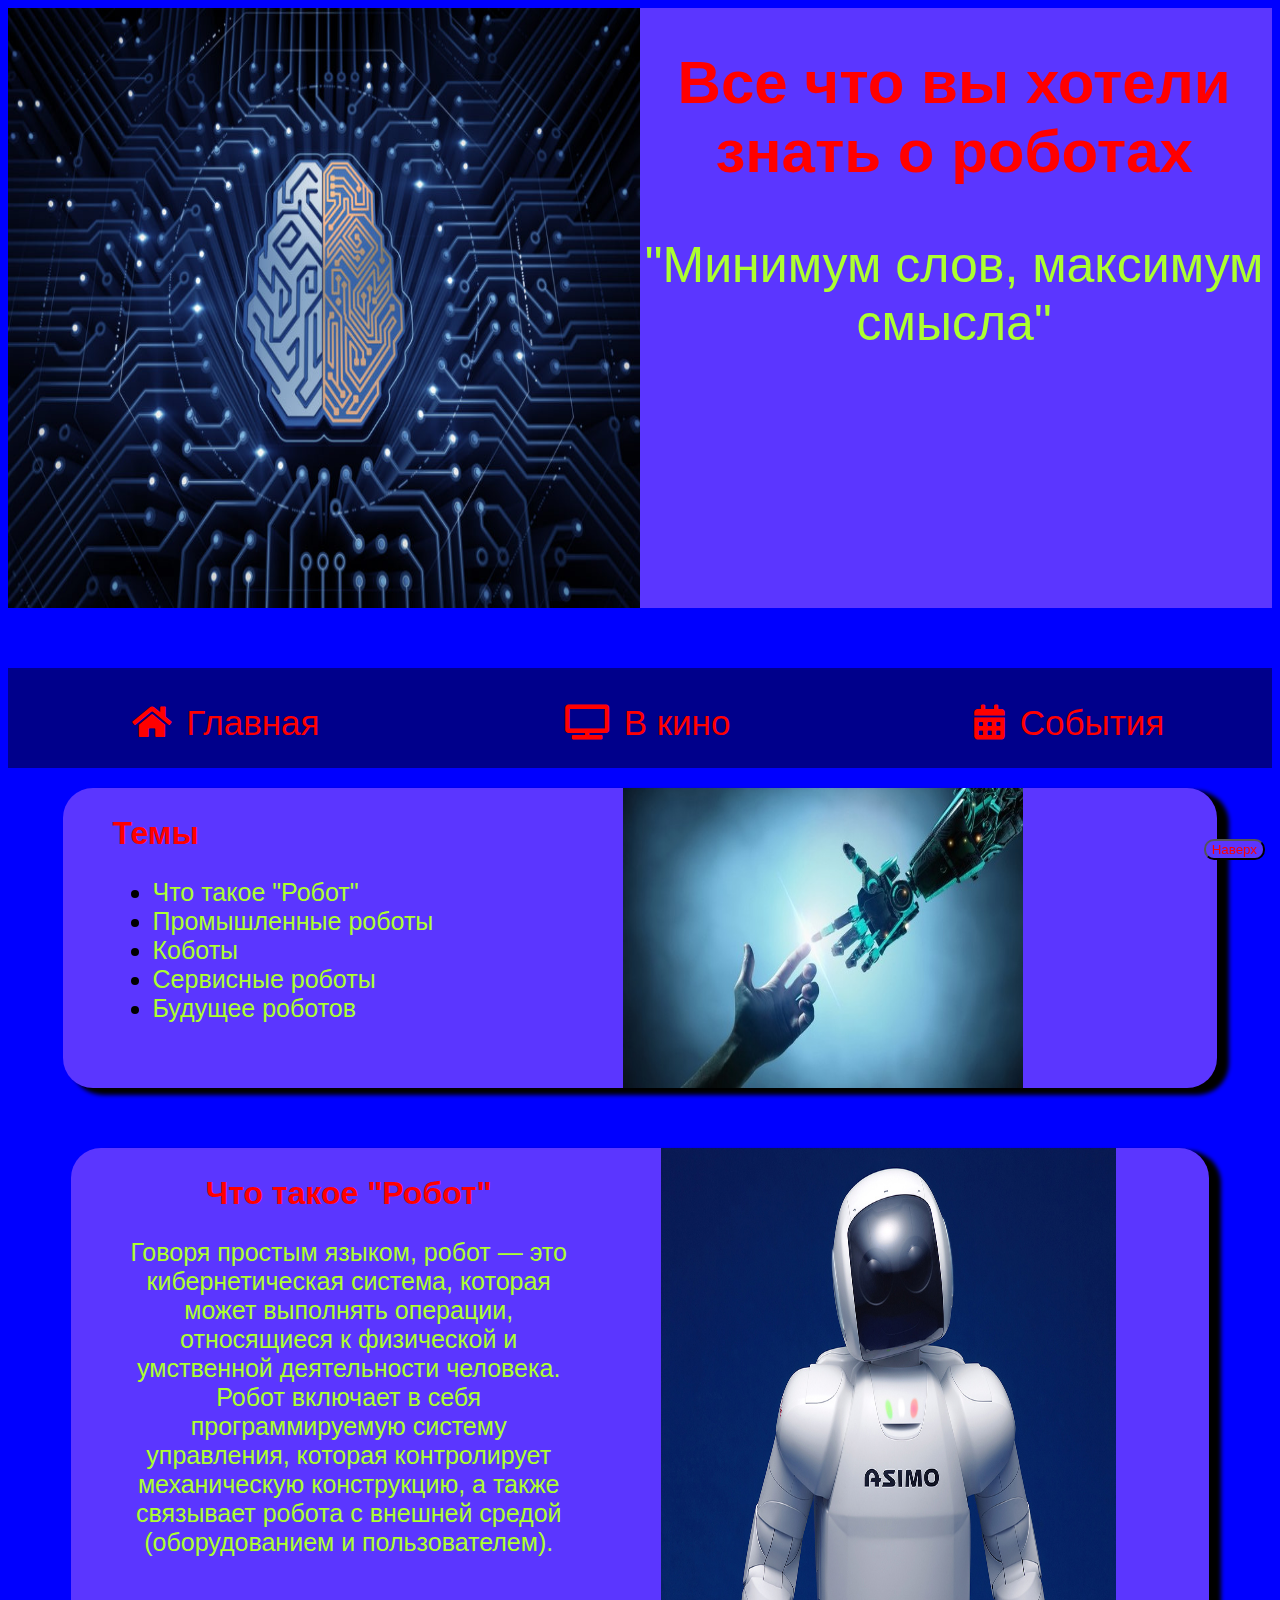
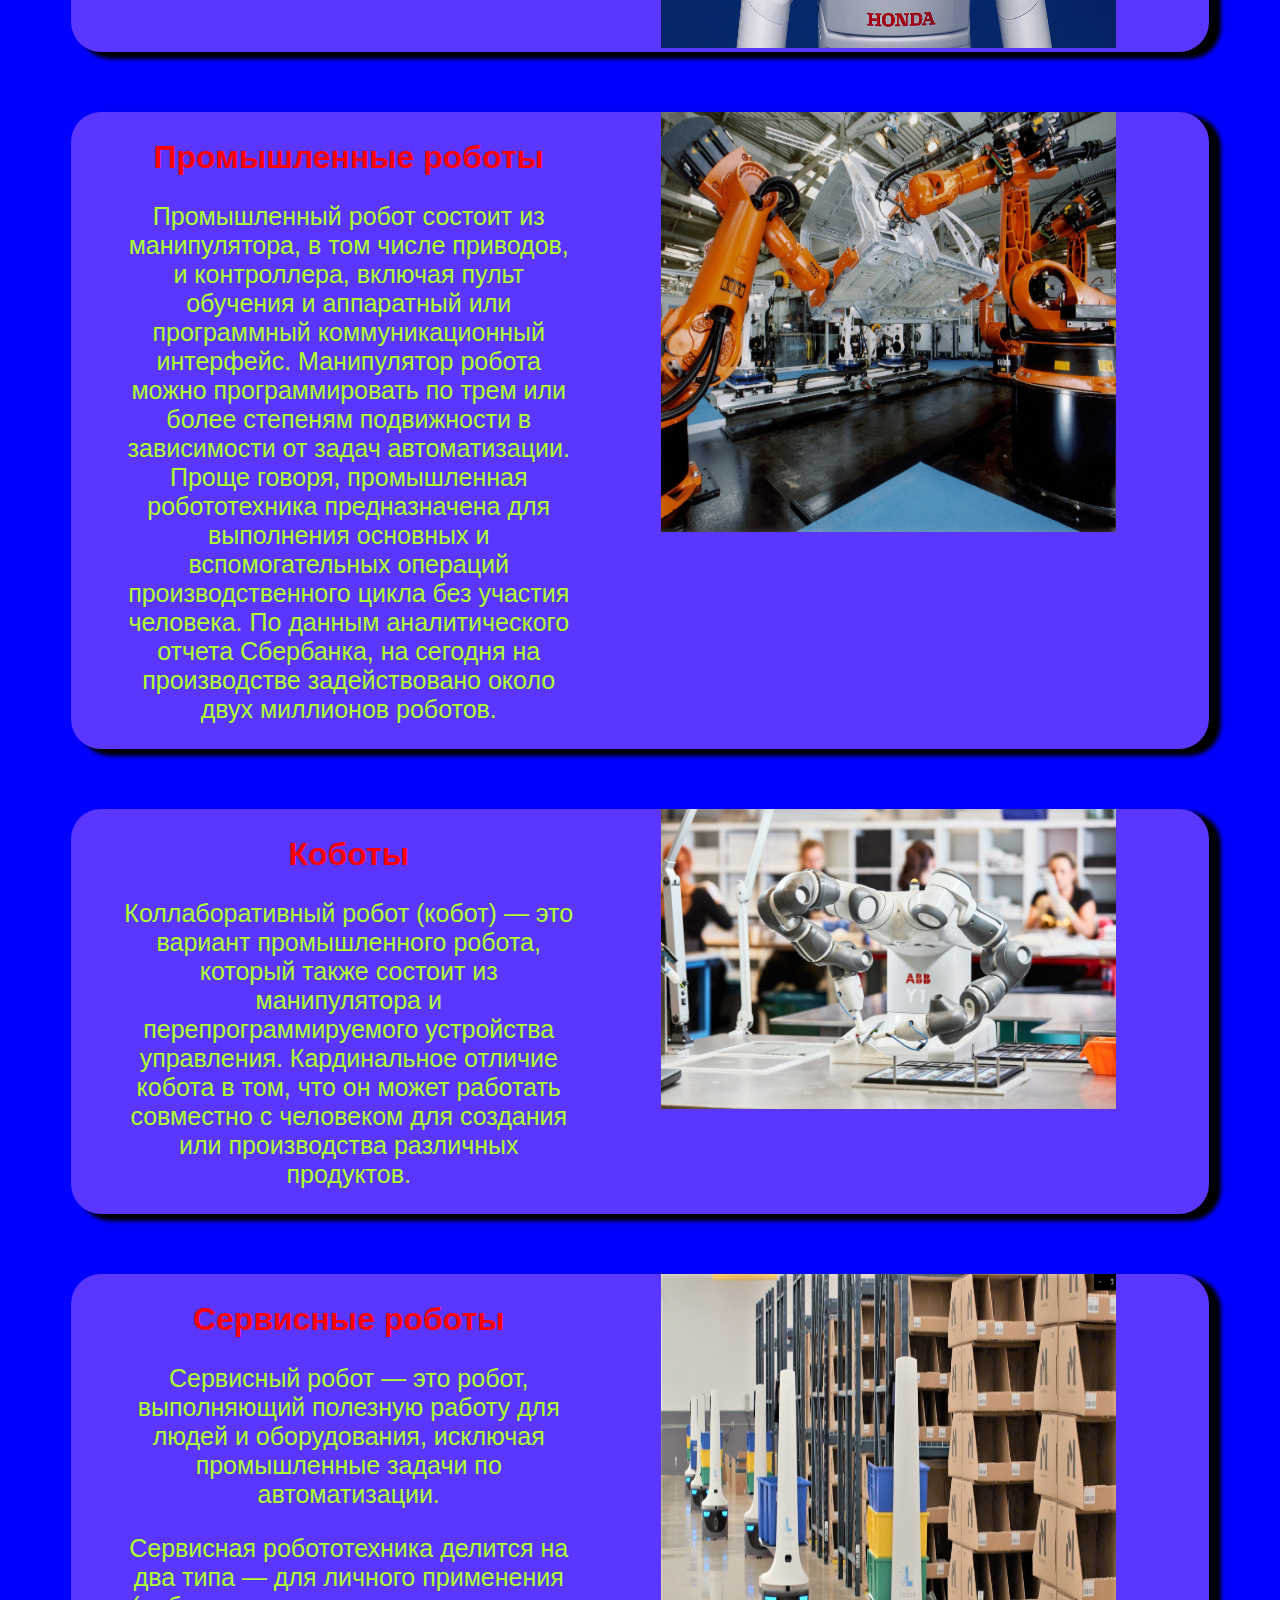
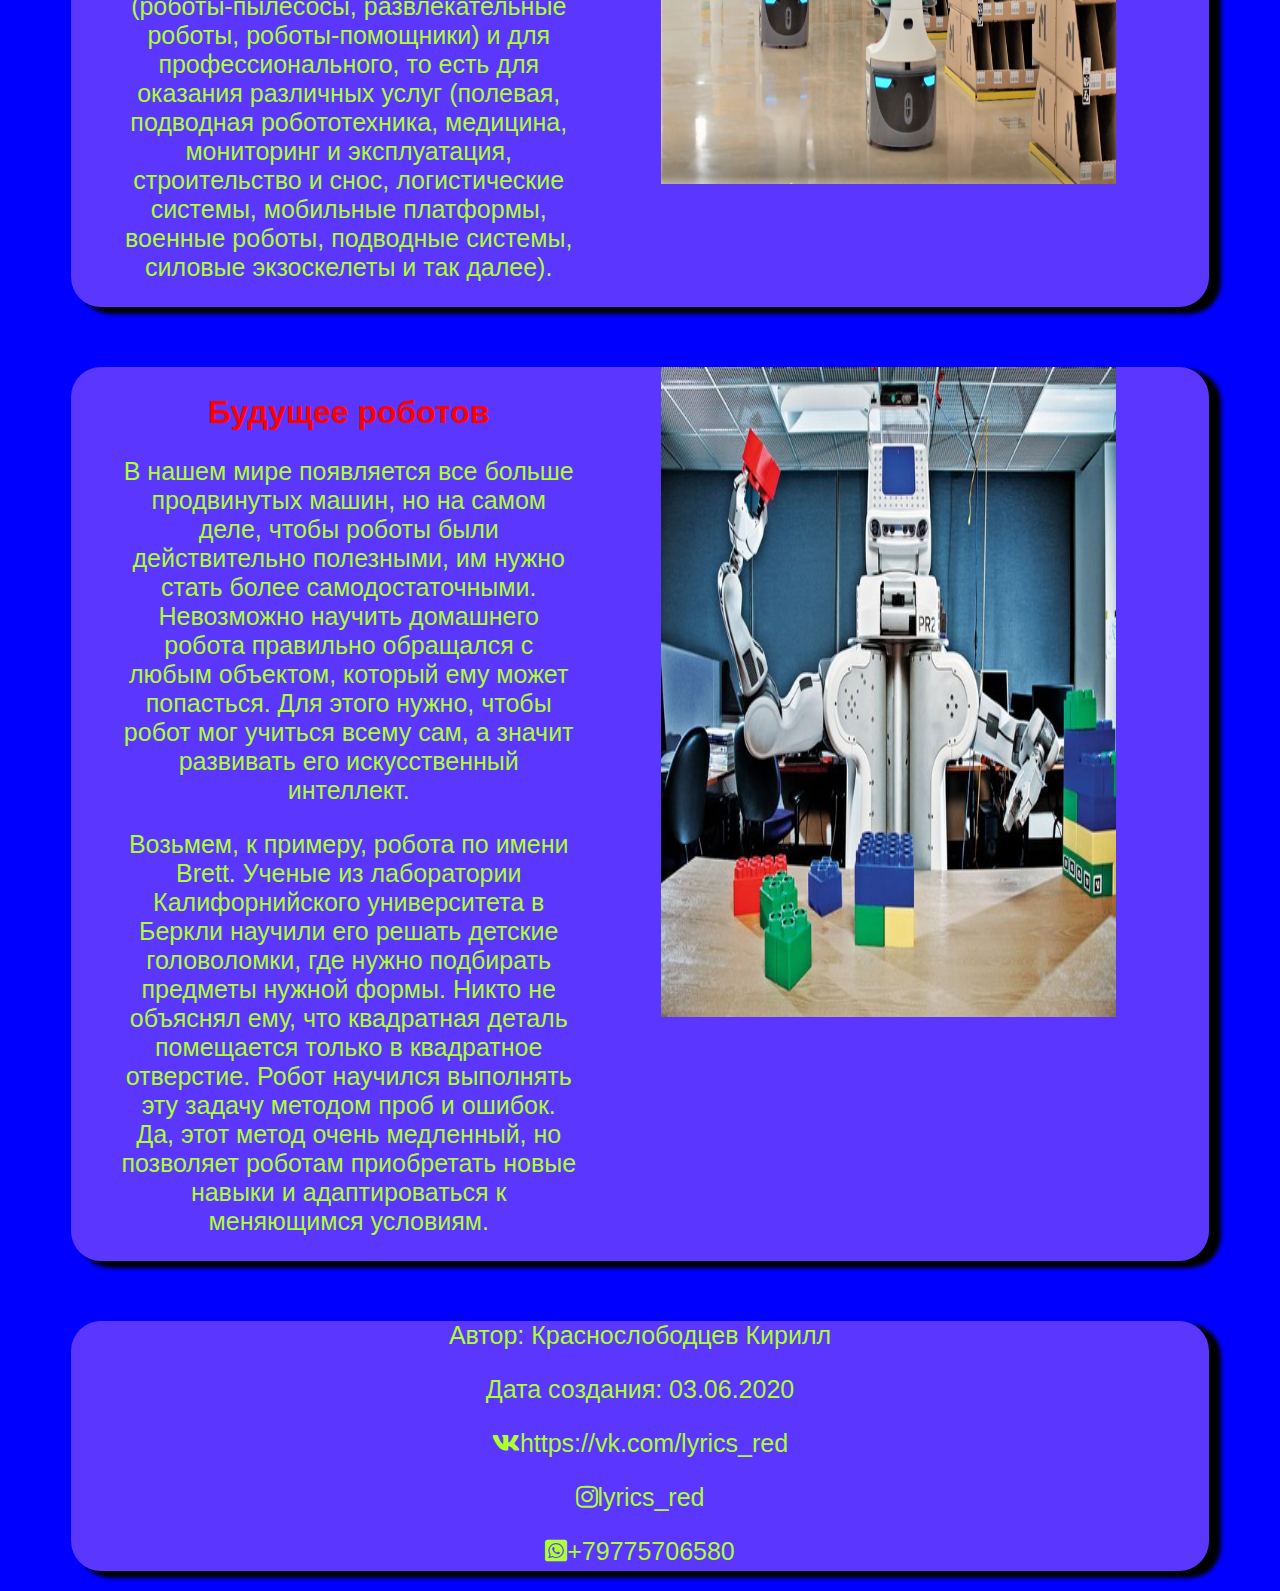
<file: Мой проект/index.html>
<!DOCTYPE html>
    <html lang="ru">
        <head>
            <meta charset="UTF-8">
            <title>Робототехника</title>
            <link rel="stylesheet" href="css/style.css">
            <link rel="stylesheet" href="https://use.fontawesome.com/releases/v5.2.0/css/all.css">
            <meta name="viewport" content="width=device-width, initial-scale=1"> 
        </head>
        <body>
            <div class="beginning" id="up">
                <img src="img/shutterstock_540433660-945x591.jpg">
                <div class="info">
                    <Header>
                        <h1>Все что вы хотели знать о роботах</h1>
                    </Header>
                    <p>"Минимум слов, максимум смысла"</p>
                </div>
            </div>
            <div class="menu">
                <div class="blocks">
                    <div class="block">
                        <p><i class="fas fa-home"></i><a href="index.html">Главная</a></p>
                        <div class="ukaz"></div>
                    </div>
                    <div class="block">
                        <p><i class="fas fa-tv"></i><a href="pages/page2.html">В кино</a></p>
                    </div>
                    <div class="block">
                        <p><i class="fas fa-calendar-alt"></i><a href="pages/page3.html">События</a></p>
                    </div>
                </div>
            </div>
            <Nav>
                <div class="content">
                    <h2>Темы</h2>
                    <ul>
                        <li><a href="#whatisit">Что такое "Робот"</a></li>
                        <li><a href="#industry">Промышленные роботы</a></li>
                        <li><a href="#kobot">Коботы</a></li>
                        <li><a href="#service">Сервисные роботы</a></li>
                        <li><a href="#future">Будущее роботов</a></li>
                    </ul>
                </div>
                <img src="img/human.jpeg">
            </Nav>
            <Main>
                <Article class="whatisit" id="whatisit">
                    <div class="one">
                        <Header>
                            <h2>Что такое "Робот"</h2>
                        </Header>
                        <p>Говоря простым языком, робот — это кибернетическая система, которая может выполнять операции, относящиеся к физической и умственной деятельности человека. Робот включает в себя программируемую систему управления, которая контролирует механическую конструкцию, а также связывает робота с внешней средой (оборудованием и пользователем).</p>
                    </div>
                    <img src="img/3_2_asimo-2.jpg">
                </Article>
                <Article class="industry" id="industry">
                    <div class="one">
                        <Header>
                            <h2>Промышленные роботы</h2>
                        </Header>
                        <p>Промышленный робот состоит из манипулятора, в том числе приводов, и контроллера, включая пульт обучения и аппаратный или программный коммуникационный интерфейс. Манипулятор робота можно программировать по трем или более степеням подвижности в зависимости от задач автоматизации. Проще говоря, промышленная робототехника предназначена для выполнения основных и вспомогательных операций производственного цикла без участия человека. По данным аналитического отчета Сбербанка, на сегодня на производстве задействовано около двух миллионов роботов.</p>
                    </div>
                    <img src="img/564cb34cd469d.jpg">
                </Article>
                <Article class="kobot" id="kobot">
                    <div class="one">
                        <Header>
                            <h2>Коботы</h2>
                        </Header>
                        <p>Коллаборативный робот (кобот) — это вариант промышленного робота, который также состоит из манипулятора и перепрограммируемого устройства управления. Кардинальное отличие кобота в том, что он может работать совместно с человеком для создания или производства различных продуктов.</p>
                    </div>
                    <img src="img/ABB-Deonet-II-e1548788694679.jpg">
                </Article>
                <Article class="service" id="service">
                    <div class="one">
                        <Header>
                            <h2>Сервисные роботы</h2>
                        </Header>
                        <p>Сервисный робот — это робот, выполняющий полезную работу для людей и оборудования, исключая промышленные задачи по автоматизации.</p>
                        <p>Сервисная робототехника делится на два типа — для личного применения (роботы-пылесосы, развлекательные роботы, роботы-помощники) и для профессионального, то есть для оказания различных услуг (полевая, подводная робототехника, медицина, мониторинг и эксплуатация, строительство и снос, логистические системы, мобильные платформы, военные роботы, подводные системы, силовые экзоскелеты и так далее).  </p>
                    </div>
                    <img src="img/MB-001-1024x551.png">
                </Article>
                <Article class="future" id="future">
                    <div class="one">
                        <Header>
                            <h2>Будущее роботов</h2>
                        </Header>
                        <p>В нашем мире появляется все больше продвинутых машин, но на самом деле, чтобы роботы были действительно полезными, им нужно стать более самодостаточными. Невозможно научить домашнего робота правильно обращался с любым объектом, который ему может попасться. Для этого нужно, чтобы робот мог учиться всему сам, а значит развивать его искусственный интеллект.</p>
                        <p>Возьмем, к примеру, робота по имени Brett. Ученые из лаборатории Калифорнийского университета в Беркли научили его решать детские головоломки, где нужно подбирать предметы нужной формы. Никто не объяснял ему, что квадратная деталь помещается только в квадратное отверстие. Робот научился выполнять эту задачу методом проб и ошибок. Да, этот метод очень медленный, но позволяет роботам приобретать новые навыки и адаптироваться к меняющимся условиям.</p>
                    </div>
                    <img src="img/5D5h0CKelIM.jpg">
                </Article>
            </Main>
            <Footer>
                <div class="info">
                    <p>Автор: Краснослободцев Кирилл</p>
                    <p>Дата создания: 03.06.2020</p>
                    <p><i class="fab fa-vk"></i>https://vk.com/lyrics_red</p>
                    <p><i class="fab fa-instagram"></i>lyrics_red</p>
                    <p><i class="fab fa-whatsapp-square"></i>+79775706580</p>
                </div>
            </Footer>
            <button><a href="#up">Наверх</a></button>
        </body>
    </html>
</file>
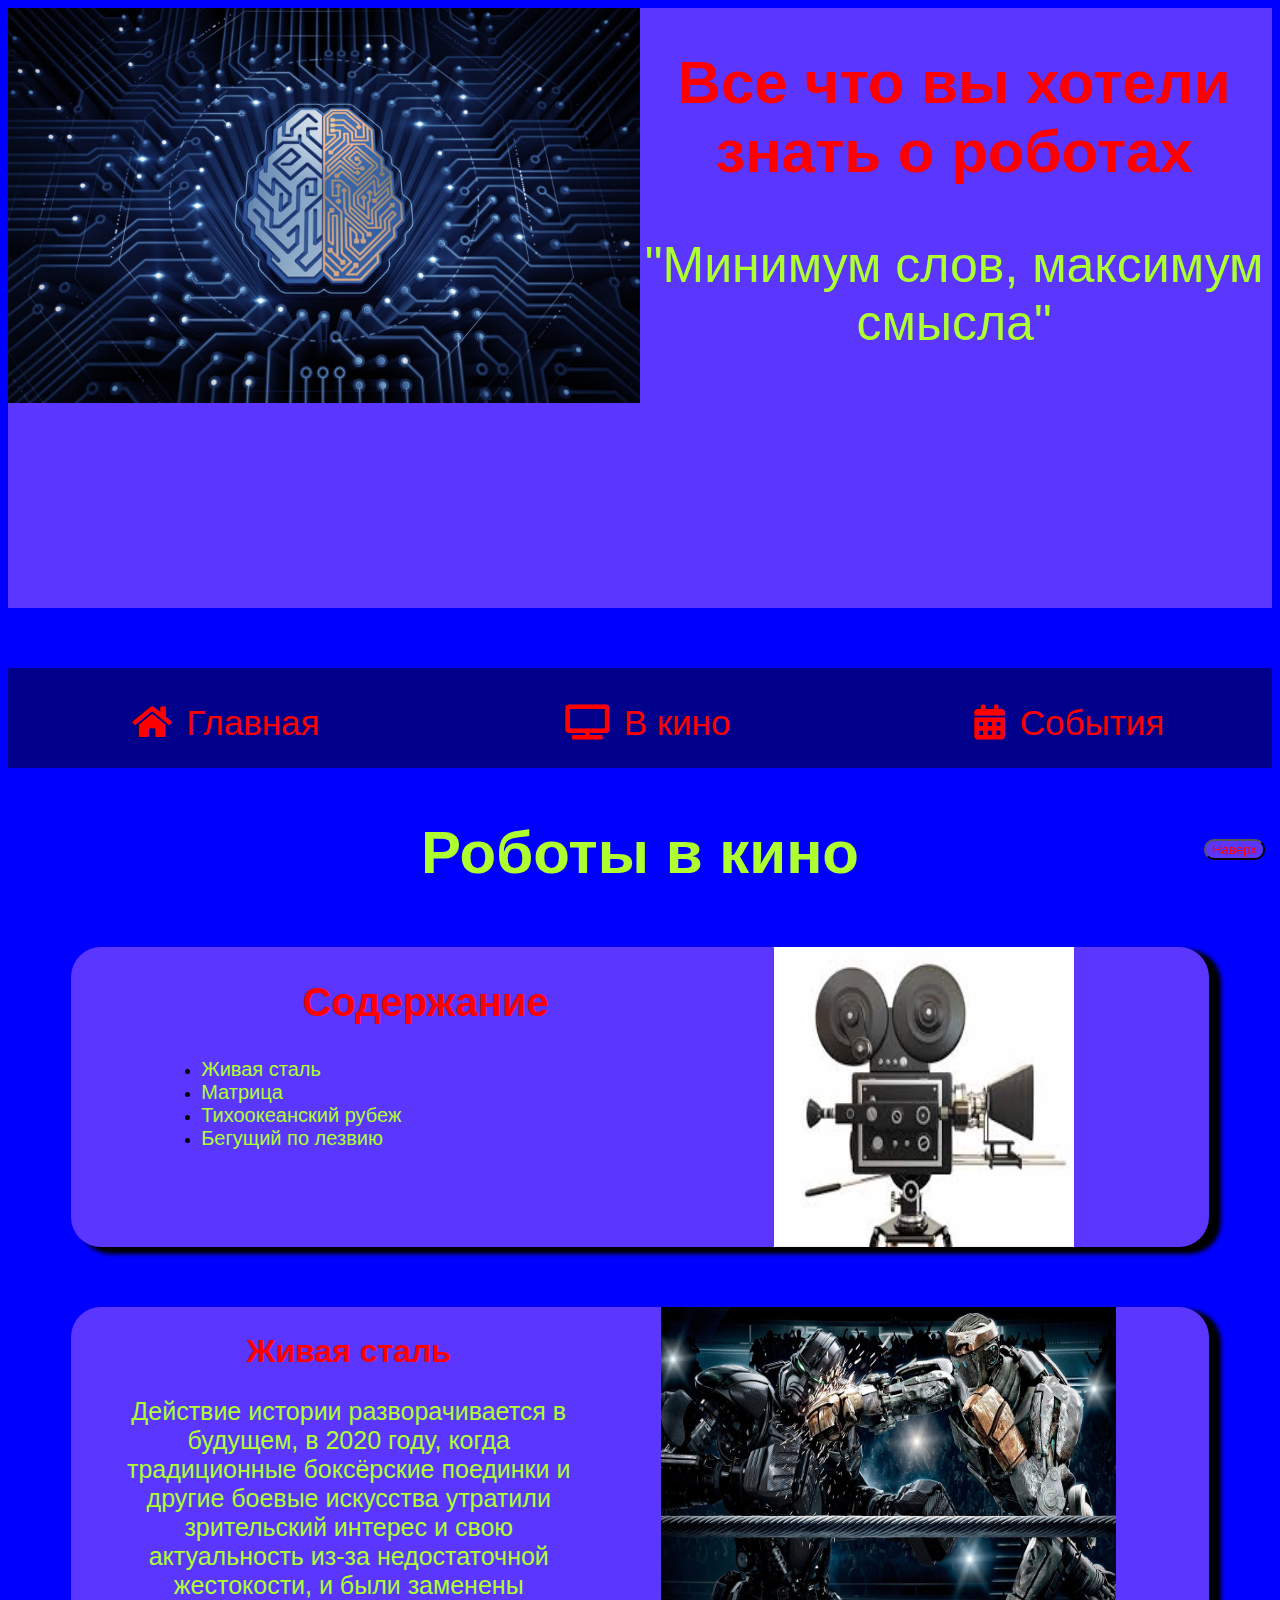
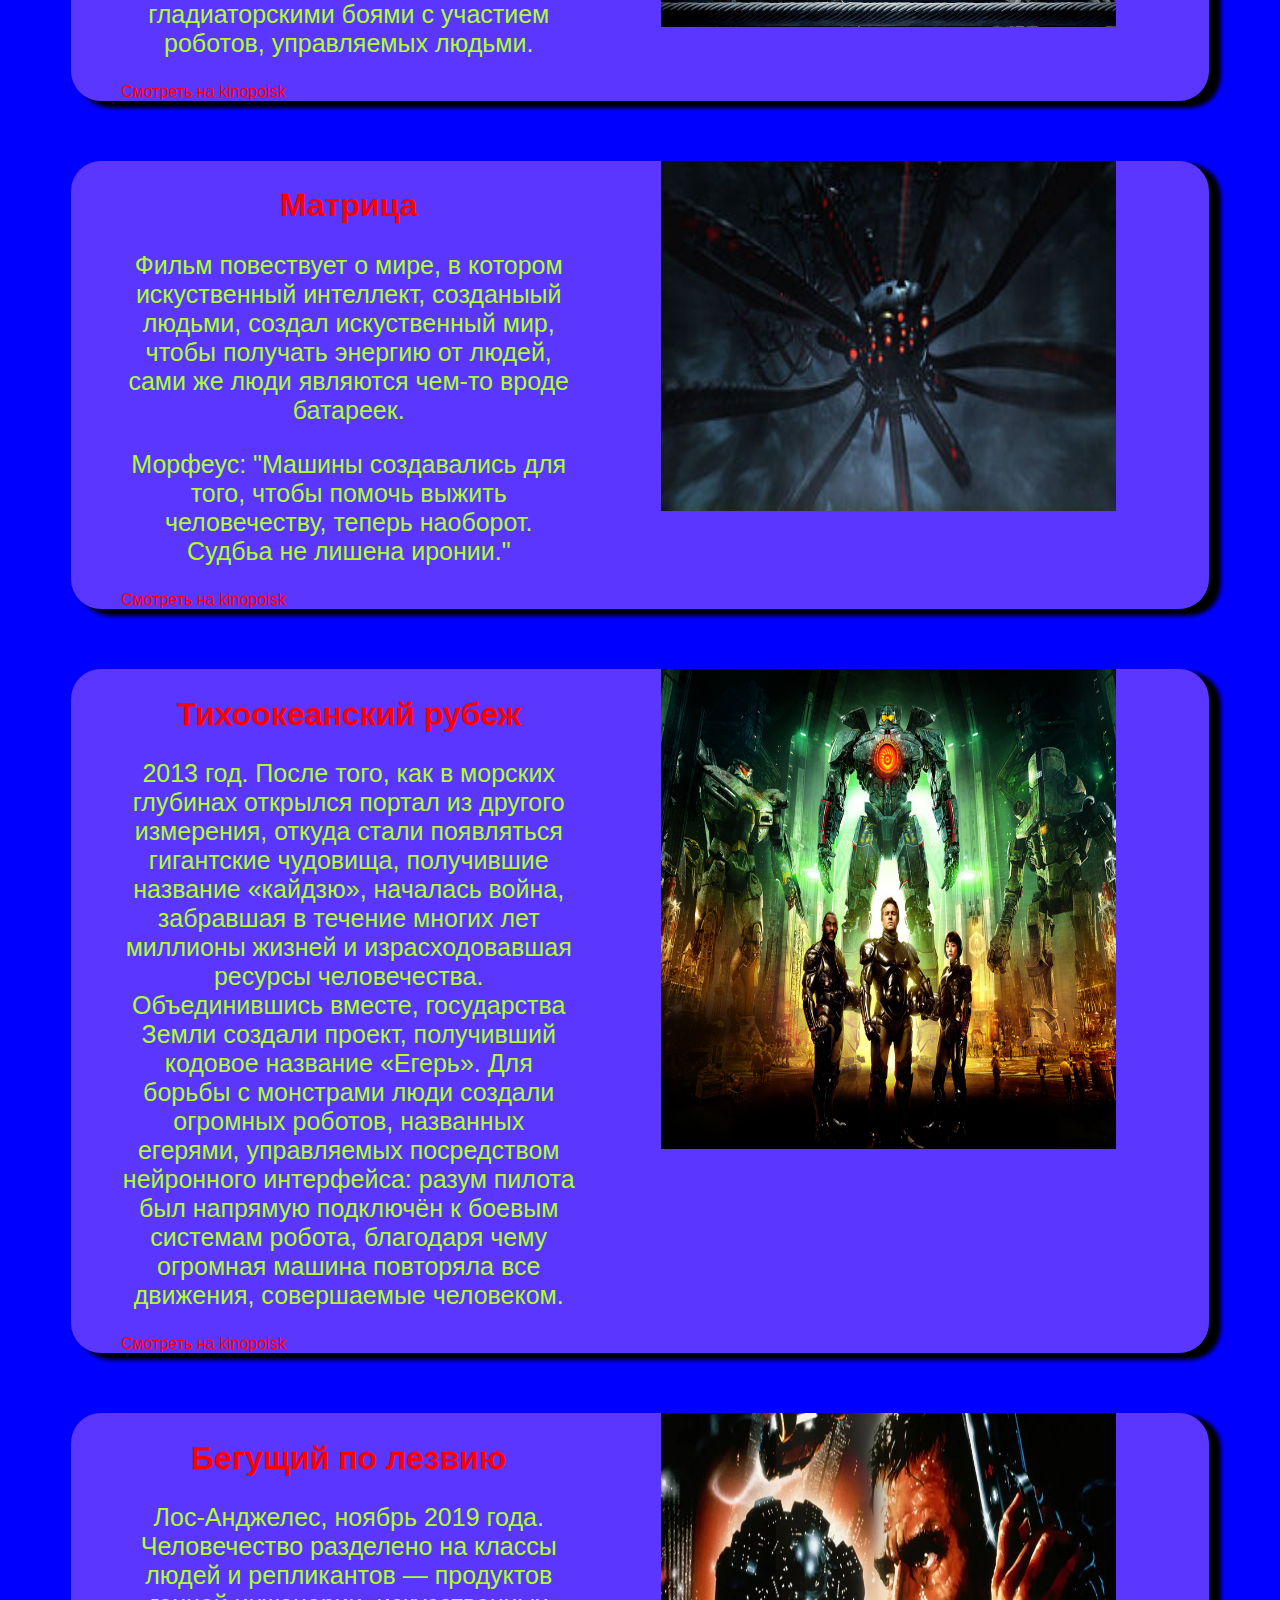
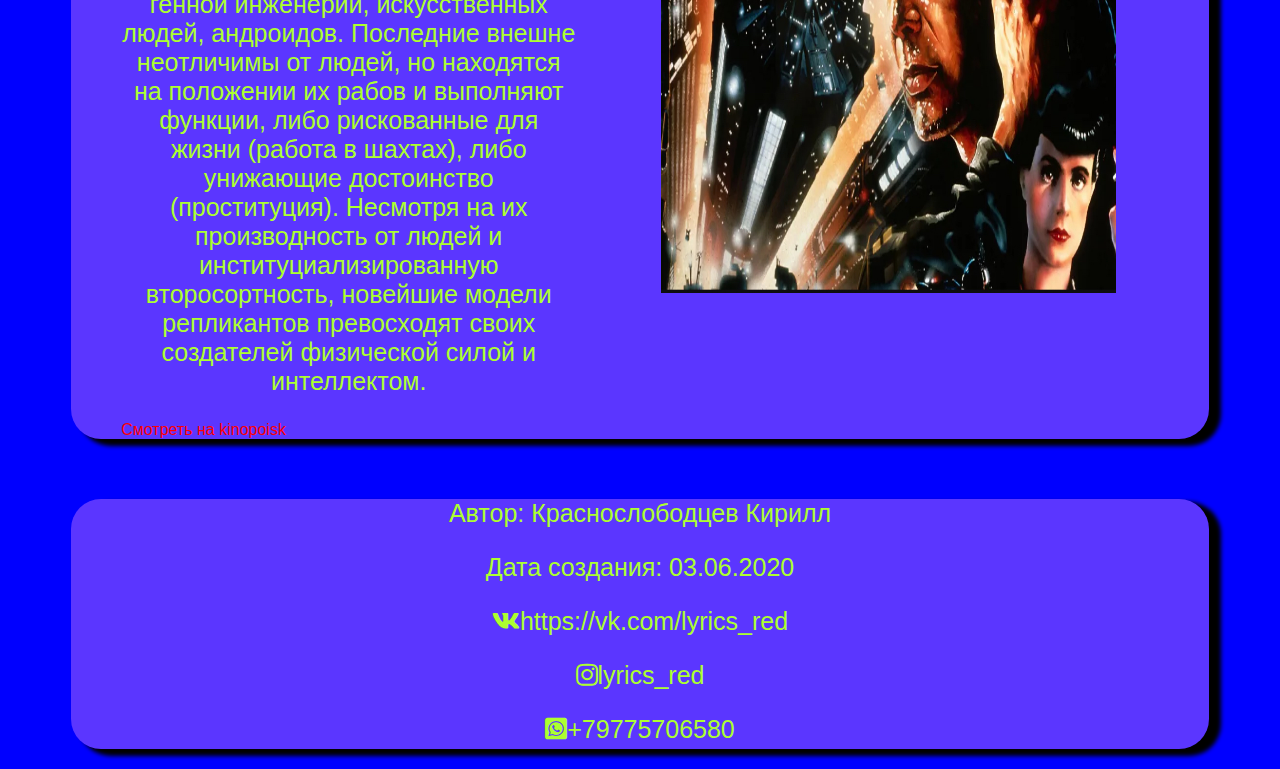
<file: Мой проект/pages/page2.html>
<!DOCTYPE html>
    <html lang="ru">
        <head>
            <meta charset="UTF-8">
            <title>В кино</title>
            <link rel="stylesheet" href="../css/style2.css">
            <link rel="stylesheet" href="https://use.fontawesome.com/releases/v5.2.0/css/all.css">
            <meta name="viewport" content="width=device-width, initial-scale=1"> 
        </head>
        <body>
            <div class="beginning" id="up">
                <img src="../img/shutterstock_540433660-945x591.jpg">
                <div class="info">
                    <Header>
                        <h1>Все что вы хотели знать о роботах</h1>
                    </Header>
                    <p>"Минимум слов, максимум смысла"</p>
                </div>
            </div>
            <div class="menu">
                <div class="blocks">
                    <div class="block">
                        <p><i class="fas fa-home"></i><a href="../index.html">Главная</a></p>
                    </div>
                    <div class="block">
                        <p><i class="fas fa-tv"></i><a href="page2.html">В кино</a></p>
                    </div>
                    <div class="block">
                        <p><i class="fas fa-calendar-alt"></i><a href="page3.html">События</a></p>
                    </div>
                </div>
            </div>
            <Header class="mainheader">
                <h2>Роботы в кино</h2>
            </Header>
            <Nav>
                <div class="one">
                    <Header>
                        <h2>Содержание</h2>
                    </Header>
                    <ul>
                        <li><a href="#steel">Живая сталь</a></li>
                        <li><a href="#matrix">Матрица</a></li>
                        <li><a href="#ocean">Тихоокеанский рубеж</a></li>
                        <li><a href="#blade">Бегущий по лезвию</a></li>
                    </ul>
                </div>
                <img src="../img/camera.jpg">
            </Nav>
            <Main>
                <Article class="steel" id="steel">
                    <div class="one">
                        <Header>
                            <h2>Живая сталь</h2>
                        </Header>
                        <p>Действие истории разворачивается в будущем, в 2020 году, когда традиционные боксёрские поединки и другие боевые искусства утратили зрительский интерес и свою актуальность из-за недостаточной жестокости, и были заменены гладиаторскими боями с участием роботов, управляемых людьми.</p>
                        <a href="https://www.kinopoisk.ru/film/88198/">Смотреть на kinopoisk</a>
                    </div>
                    <img src="../img/maxresdefault.jpg">
                </Article>
                <Article class="matrix" id="matrix">
                    <div class="one">
                        <Header>
                            <h2>Матрица</h2>
                        </Header>
                        <p>Фильм повествует о мире, в котором искуственный интеллект, созданыый людьми, создал искуственный мир, чтобы получать энергию от людей, сами же люди являются чем-то вроде батареек.</p>
                        <p>Морфеус: "Машины создавались для того, чтобы помочь выжить человечеству, теперь наоборот. Судбьа не лишена иронии."</p>
                        <a href="https://www.kinopoisk.ru/film/301/">Смотреть на kinopoisk</a>
                    </div>
                    <img src="../img/Creaturespic.jpg">
                </Article>
                <Article class="ocean" id="ocean">
                    <div class="one">
                        <Header>
                            <h2>Тихоокеанский рубеж</h2>
                        </Header>
                        <p>2013 год. После того, как в морских глубинах открылся портал из другого измерения, откуда стали появляться гигантские чудовища, получившие название «кайдзю», началась война, забравшая в течение многих лет миллионы жизней и израсходовавшая ресурсы человечества. Объединившись вместе, государства Земли создали проект, получивший кодовое название «Егерь». Для борьбы с монстрами люди создали огромных роботов, названных егерями, управляемых посредством нейронного интерфейса: разум пилота был напрямую подключён к боевым системам робота, благодаря чему огромная машина повторяла все движения, совершаемые человеком. </p>
                        <a href="https://www.kinopoisk.ru/film/546915/">Смотреть на kinopoisk</a>
                    </div>
                    <img src="../img/tikhookeanskii_-rubezh-.jpg">
                </Article>
                <Article class="blade" id="blade">
                    <div class="one">
                        <Header>
                            <h2>Бегущий по лезвию</h2>
                        </Header>
                        <p>Лос-Анджелес, ноябрь 2019 года. Человечество разделено на классы людей и репликантов — продуктов генной инженерии, искусственных людей, андроидов. Последние внешне неотличимы от людей, но находятся на положении их рабов и выполняют функции, либо рискованные для жизни (работа в шахтах), либо унижающие достоинство (проституция). Несмотря на их производность от людей и институциализированную второсортность, новейшие модели репликантов превосходят своих создателей физической силой и интеллектом. </p>
                        <a href="https://www.kinopoisk.ru/film/403/">Смотреть на kinopoisk</a>
                    </div>
                    <img src="../img/begushchii_-po-lezviyu.jpg">
                </Article>
            </Main>
            <Footer>
                <div class="info">
                    <p>Автор: Краснослободцев Кирилл</p>
                    <p>Дата создания: 03.06.2020</p>
                    <p><i class="fab fa-vk"></i>https://vk.com/lyrics_red</p>
                    <p><i class="fab fa-instagram"></i>lyrics_red</p>
                    <p><i class="fab fa-whatsapp-square"></i>+79775706580</p>
                </div>
            </Footer>
            <button><a href="#up">Наверх</a></button>
        </body>
</html>
</file>
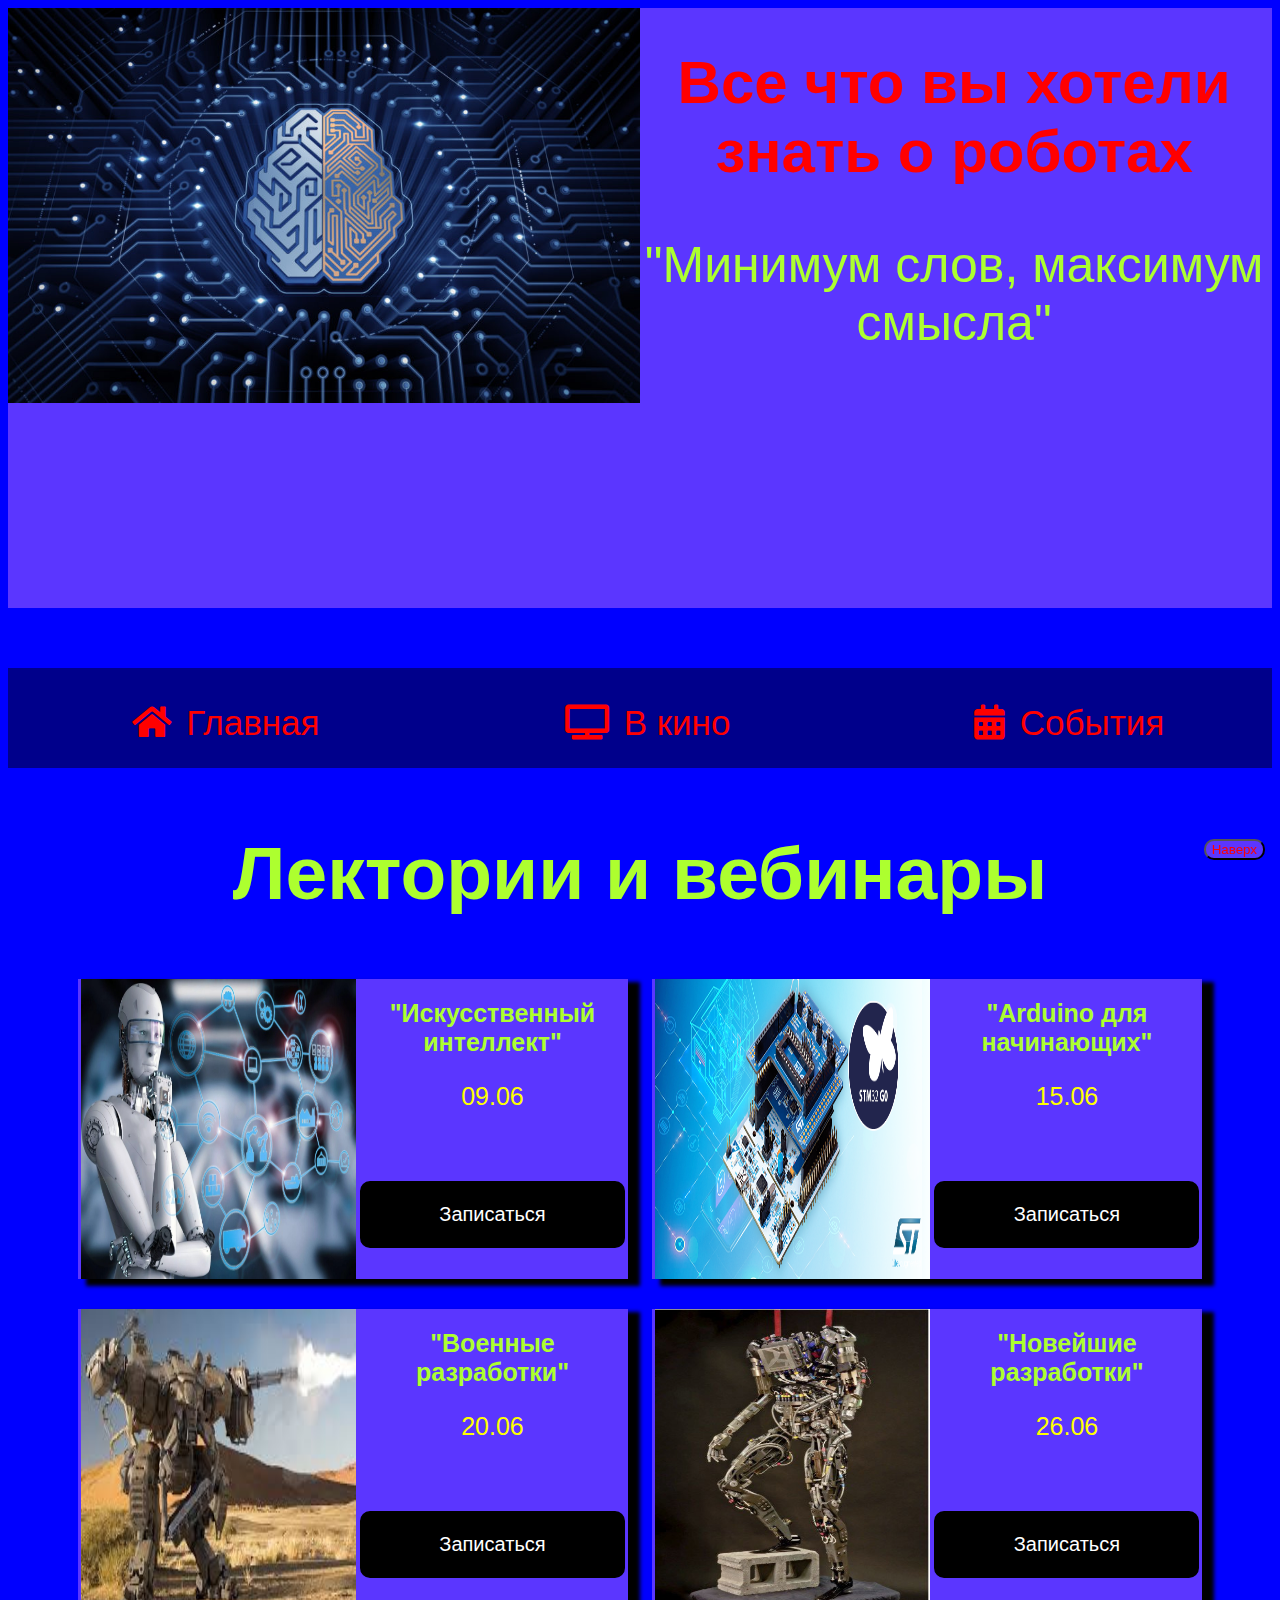
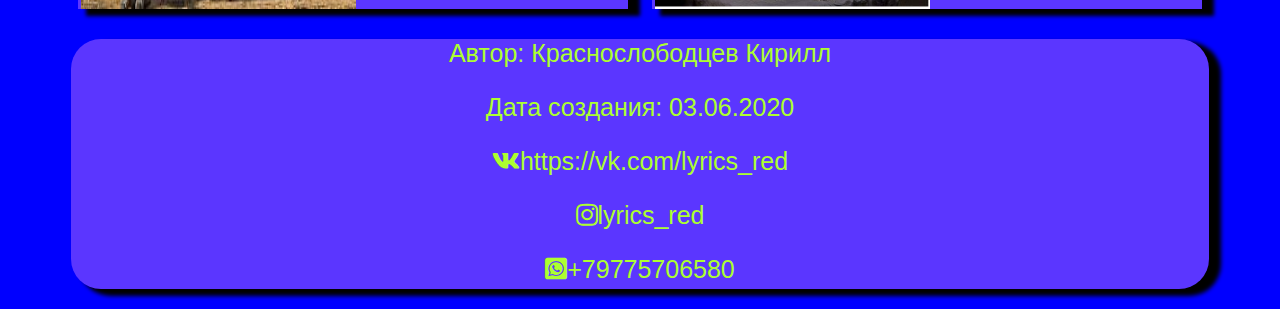
<file: Мой проект/pages/page3.html>
<!DOCTYPE html>
    <html lang="ru">
        <head>
            <meta charset="UTF-8">
            <title>События</title>
            <link rel="stylesheet" href="../css/style3.css">
            <link rel="stylesheet" href="https://use.fontawesome.com/releases/v5.2.0/css/all.css">
            <meta name="viewport" content="width=device-width, initial-scale=1"> 
        </head>
        <body>
            <div class="beginning" id="up">
                <img src="../img/shutterstock_540433660-945x591.jpg">
                <div class="info">
                    <Header>
                        <h1>Все что вы хотели знать о роботах</h1>
                    </Header>
                    <p>"Минимум слов, максимум смысла"</p>
                </div>
            </div>
            <div class="menu">
                <div class="blocks">
                    <div class="block">
                        <p><i class="fas fa-home"></i><a href="../index.html">Главная</a></p>
                    </div>
                    <div class="block">
                        <p><i class="fas fa-tv"></i><a href="page2.html">В кино</a></p>
                    </div>
                    <div class="block">
                        <p><i class="fas fa-calendar-alt"></i><a href="page3.html">События</a></p>
                    </div>
                </div>
            </div>
            <Header class="mainheader">
                <h2>Лектории и вебинары</h2>
            </Header>
            <Main>
                <div class="line">
                    <div class="event">
                        <img src="../img/III.jpg">
                        <div class="info">
                            <Header>
                                <h2>"Искусственный интеллект"</h2>
                            </Header>
                            <div class=date>
                                <p>09.06</p>
                            </div>
                            <div class="but">
                                <p>Записаться</p>
                            </div>
                        </div>
                    </div>
                    <div class="event">
                        <img src="../img/st_stm32g0_nucleo_arduino_800x340.png">
                        <div class="info">
                            <Header>
                                <h2>"Arduino для начинающих"</h2>
                            </Header>
                            <div class=date>
                                <p>15.06</p>
                            </div>
                            <div class="but">
                                <p>Записаться</p>
                            </div>
                        </div>
                    </div>
                </div>
                <div class="line">
                    <div class="event">
                        <img src="../img/war.jpg">
                        <div class="info">
                            <Header>
                                <h2>"Военные разработки"</h2>
                            </Header> 
                            <div class=date>
                                <p>20.06</p>
                            </div>
                            <div class="but">
                                <p>Записаться</p>
                            </div>
                        </div>
                    </div>
                    <div class="event">
                        <img src="../img/atlas.jpg">
                        <div class="info">
                            <Header>
                                <h2>"Новейшие разработки"</h2>
                            </Header>
                            <div class=date>
                                <p>26.06</p>
                            </div>
                            <div class="but">
                                <p>Записаться</p>
                            </div>
                        </div>
                    </div>
                </div>
            </Main>
            <Footer>
                <div class="info">
                    <p>Автор: Краснослободцев Кирилл</p>
                    <p>Дата создания: 03.06.2020</p>
                    <p><i class="fab fa-vk"></i>https://vk.com/lyrics_red</p>
                    <p><i class="fab fa-instagram"></i>lyrics_red</p>
                    <p><i class="fab fa-whatsapp-square"></i>+79775706580</p>
                </div>
            </Footer>
            <button><a href="#up">Наверх</a></button>
        </body>
    </html>
</file>
<file: Мой проект/css/style.css>
body{
    background-color: blue;
    font-family: "Arial";
}
.beginning{
    height: 600px;
    width: 100%;
    background-color: #5b36ff;
    margin-bottom: 60px;
    transition:0.8s;
}
.beginning:hover{
    background-color: purple;
}
.beginning img{
    width: 50%;
    height: 600px;
    display: inline-block;
}
.beginning .info{
    width: 49%;
    vertical-align: top;
    text-align: center;
    display: inline-block;
    background-color:
}
h1 {
    color: red;
    font-size: 60px;
}
.beginning p{
    font-size: 50px;
    color: greenyellow;
}
.beginning i{
    margin-right: 10px;
}
.menu{
    width: 100%;
    height: 100px;
    background-color: darkblue;
    vertical-align:bottom;
}
Nav{
    width: 89%;
    height: 300px;
    margin: 20px auto;
    background-color: #5b36ff;
    border-radius: 30px;
    transition: 0.8s;
    padding-right: 30px;
    box-shadow: 10px 5px 4px 2px black;
}
Nav:hover{
    background-color: purple;
    transform: scale(1.1, 1.1);
}
Nav img{
    display: inline-block;
    margin-right: 30px;
    height: 300px;
    width: 400px;
}
.content{
    margin-left: 50px;
    width: 45%;
    display: inline-block;
    height: 150px;
    vertical-align: top;
}
Nav h2{
    font-size: 32px;
    color: red;
}
a {
    color: greenyellow;
    text-decoration: none;
}
.block a{
    color: red;
    text-decoration: none;
}
Article{
    border-radius: 30px;
    transition: 0.8s;
    background-color: #5b36ff;
    margin: 60px auto;
    box-shadow: 10px 5px 4px 2px black;
}
Article:hover{
    background-color: purple;
    transform: scale(1.1, 1.1);
}
.blocks {
    text-align: center;
    vertical-align: middle;
}
.block{
    display: inline-block;
    width: 33%;
    height: 100px;
    color: red;
    font-size: 35px;
    transition: 0.8s;
}
.block p{
    margin-left: 15px; 
}
.block i{
    margin-right: 15px;
}
.block:hover{
    background-color: white;
}
.block:hover p{
    color: black;
}
.block:hover a{
    color: black;
}
.whatisit h2{
    color: red;
    text-align: center;
}
.whatisit p{
    color: greenyellow;
    text-align: center;
}
.whatisit .one {
    vertical-align: top;
}
.whatisit img{
    height: 500px;
}
.future p{
    color: greenyellow;
}
.future h2{
    color: red;
    text-align: center;
}
.future .one{
    vertical-align: top;
}
.future img{
    height: 650px;
}
button {
    position: fixed;
    right: 15px;
    bottom: 40px;
    background-color: #5b36ff;
    border-radius: 10px;
}
button a{
    color: red;
}
.industry .one{
    vertical-align: top;
}
.industry h2{
    color: red;
    text-align: center;
}
.industry p{
    color: greenyellow;
}
.industry img{
    height: 420px;
}
.kobot .one {
    vertical-align: top;
}
.kobot h2{
    color: red;
    text-align: center;
}
.kobot p{
    color: greenyellow;
}
.kobot img{
    height: 300px;
}
.service .one {
    vertical-align: top;
}
.service h2{
    color: red;
    text-align: center;
}
.service p{
    color: greenyellow;
}
.service img{
    height: 510px;
}
Footer{
    background-color: #5b36ff;
    color: white;
    width: 90%;
    height: 250px;
    margin: 20px auto;
    box-shadow: 10px 5px 4px 2px black;
    transition: 0.8s;
    border-radius: 30px
}
Footer .info{
    text-align: center;
    color: greenyellow;
    font-size: 25px;
}
Footer:hover{
    background-color: purple;
    transform: scale(1.1, 1.1);  
}
@media (min-width: 1025px){
    Nav .content{
        display: inline-block;
    }
    h2{
        font-size: 32px;
    }
    .content li{
        font-size: 25px;
    }
    Nav img{
        display: inline-block;
    }
    .block {
        display: inline-block;
    }
    .one {
        display: inline-block;
        width: 40%;
        margin-left: 50px;
        margin-right: 80px;
    }
    Article{
        width: 90%;
    }
    Article img{
        display: inline-block;
        width: 40%;
    }
    Article p{
        text-align: center;
        font-size: 25px;
    }
}
@media (max-width: 1023px){
    .menu{
        height: 400px;
        width: 100%;
    }
    Nav{
        height: 700px;
    }
    Nav .content{
        width: 100%;
        height: 300px;
    }
    Nav img{
        height: 300px;
        width: 90%;
        
    }
    .blocks{
        height: 400px;
        vertical-align: middle;
    }
    .block
    {
        width: 100%;
        height: 110px;
        margin-bottom: 20px;
    }
    .beginning{
        height: 1100px;
    }
    .beginning img{
        width: 100%;
        height: 500px;
    }
    .beginning .info{
        width: 100%;
        height: 500px;
    }
    Article{
        width: 100%;
    }
    Article img{
        margin: 30px auto;
    }
    Article p{
        font-size: 17px;
    }
    .content li{
        font-size: 21px;
    }
    .one{
        width: 90%;
        text-align: center;
    }
    Article img{
        width: 90%;
    }
}
</file>
<file: Мой проект/css/style2.css>
body{
    background-color: blue;
    font-family: 'Arial';
}
.beginning{
    height: 600px;
    width: 100%;
    background-color: #5b36ff;
    margin-bottom: 60px;
    transition: 0.8s;
}
.beginning:hover{
    background-color: purple;
}
.beginning img{
    display: inline-block;
    width: 50%;
}
.beginning .info{
    width: 49%;
    display: inline-block;
    vertical-align: top;
    text-align: center;
    background-color:
}
h1 {
    color: red;
    font-size: 60px;
}
.beginning p{
    font-size: 50px;
    color: greenyellow;
}
.beginning i{
    margin-right: 10px;
}
.menu{
    width: 100%;
    height: 100px;
    background-color: darkblue;
    vertical-align:bottom;
}
.blocks {
    text-align: center;
    vertical-align: middle;
}
.block{
    display: inline-block;
    width: 33%;
    height: 100px;
    color: red;
    font-size: 35px;
    transition: 0.8s;
}
.block p{
    margin-left: 15px; 
}
.block i{
    margin-right: 15px;
}
.block:hover{
    background-color: white;
}
.block:hover p{
    color: black;
}
.block:hover a{
    color: black;
}
.block a{
    color: red;
    text-decoration: none;
}
Nav {
    border-radius: 30px;
    transition: 0.8s;
    background-color: #5b36ff;
    width: 90%;
    margin: 60px auto;
    height: 300px;
    box-shadow: 10px 5px 4px 2px black;
}
Nav h2{
    color: red;
    font-size: 40px;
    margin-left: 40px;
    text-align: center;
}
Nav ul{
    margin-left: 40px;
}
Nav a{
    color: greenyellow;
    text-decoration: none;
    font-size: 20px;
}
Nav:hover{
    background-color: purple;
    transform: scale(1.1, 1.1);
}
Nav .one{
    width: 50%;
    vertical-align: top;
    display: inline-block;
}
Nav img{
    display: inline-block;
    margin-right: 30px;
    width: 400px;
}
Article{
    border-radius: 30px;
    transition: 0.8s;
    background-color: #5b36ff;
    margin: 60px auto;
    box-shadow: 10px 5px 4px 2px black;
}
Article:hover{
    background-color: purple;
    transform: scale(1.1, 1.1);
}

Article a{
    text-align: center;
    color: red;
    text-decoration: none;
}
.introdution{
    height: 150px;
}
.introdution h2{
    text-align: center;
    color: red;
}
.introdution p{
    text-align: center;
    color: greenyellow;
}
.matrix .one{
    vertical-align: top;
}
.matrix h2{
    text-align: center;
    color: red;
}
.matrix p{
    text-align: center;
    color: greenyellow;
}
.matrix img{
    height: 350px;
}
.steel .one{
    vertical-align: top;
}
.steel h2{
    text-align: center;
    color: red;
}
.steel p{
    text-align: center;
    color: greenyellow;
}
.steel img{
    height: 320px;
}
.ocean .one{
    vertical-align: top;
}
.ocean h2{
    text-align: center;
    color: red;
}
.ocean p{
    text-align: center;
    color: greenyellow;
}
.ocean img{
    height: 480px;
}
.blade .one{
    vertical-align: top;
}
.blade h2{
    text-align: center;
    color: red;
}
.blade p{
    text-align: center;
    color: greenyellow;
}
.blade img{
    height: 480px;
}
.mainheader{
    color: greenyellow;
    font-size: 40px;
    text-align: center;
}
Footer{
    background-color: #5b36ff;
    color: white;
    width: 90%;
    height: 250px;
    margin: 20px auto;
    box-shadow: 10px 5px 4px 2px black;
    transition: 0.8s;
    border-radius: 30px
}
Footer .info{
    text-align: center;
    color: greenyellow;
    font-size: 25px;
}
Footer:hover{
    background-color: purple;
    transform: scale(1.1, 1.1);  
}
a {
    color: red;
}
button {
    position: fixed;
    right: 15px;
    bottom: 40px;
    background-color: #5b36ff;
    border-radius: 10px;
    color: red
}
button a{
    text-decoration: none;
    color: red;
}
@media (min-width: 1024px){
    Article h2{
        font-size: 32px;
    }
    Nav .content{
        display: inline-block;
    }
    Nav img{
        display: inline-block;
        height: 300px;
        width: 300px;
    }
    .block {
        display: inline-block;
    }
    .one {
        display: inline-block;
        width: 40%;
        margin-left: 50px;
        margin-right: 80px;
    }
    Article{
        width: 90%;
        margin: 60px auto;
    }
    Article img{
        display: inline-block;
        width: 40%;
    }
    Article p{
        text-align: center;
        font-size: 25px;
    }
}
@media (max-width: 1023px){
    .menu{
        height: 400px;
        width: 100%;
    }
    Nav{
        height: 700px;
    }
    Nav .content{
        width: 100%;
        height: 300px;
    }
    Nav img{
        height: 450px;
        width: 90%;
    }
    .blocks{
        height: 400px;
        vertical-align: middle;
    }
    .block
    {
        width: 100%;
        height: 110px;
        margin-bottom: 20px;
    }
    .beginning{
        height: 1100px;
    }
    .beginning img{
        width: 100%;
        height: 500px;
    }
    .beginning .info{
        width: 100%;
        height: 500px;
    }
    Article{
        width: 100%;
    }
    Article img{
        margin: 30px auto;
    }
    Article p{
        font-size: 17px;
    }
    .one{
        width: 90%;
        text-align: center;
    }
    Article img{
        width: 90%;
    }
}
</file>
<file: Мой проект/css/style3.css>
body{
    background-color: blue;
    font-family: 'Arial';
}
.beginning{
    height: 600px;
    width: 100%;
    background-color: #5b36ff;
    margin-bottom: 60px;
    transition: 0.8s;
}
.beginning:hover{
    background-color: purple;
}
.beginning img{
    display: inline-block;
    width: 50%;
}
.beginning .info{
    width: 49%;
    display: inline-block;
    vertical-align: top;
    text-align: center;
    background-color:
}
h1 {
    color: red;
    font-size: 60px;
}
.beginning p{
    font-size: 50px;
    color: greenyellow;
}
.beginning i{
    margin-right: 10px;
}
.menu{
    width: 100%;
    height: 100px;
    background-color: darkblue;
    vertical-align:bottom;
}
.blocks {
    text-align: center;
    vertical-align: middle;
}
.block{
    display: inline-block;
    width: 33%;
    height: 100px;
    color: red;
    font-size: 35px;
    transition: 0.8s;
}
.block p{
    margin-left: 15px; 
}
.block i{
    margin-right: 15px;
}
.block:hover{
    background-color: white;
}
.block:hover p{
    color: black;
}
.block:hover a{
    color: black;
}
.block a{
    color: red;
    text-decoration: none;
}
.mainheader{
    color: greenyellow;
    text-align: center;
    font-size: 50px;
    margin-top: 50px;
}
.line{
    width: 100%;
    height: 550px;
    text-align: center;
    margin-bottom: 30px;
}
.event{
    width: 550px;
    height: 300px;
    background-color: #5b36ff;
    margin: 30px 10px;
    transition: 0.8s;
    box-shadow: 10px 5px 4px 2px black;
}
.event:hover{
    background-color: purple;
}
.event img{
    width: 275px;
    height: 300px;
    display: inline-block;
}
.event .info{
    width: 265px;
    height: 300px;
    display: inline-block;
    vertical-align: top;
    text-align: center;
}
Main{
    position: relative;
    bottom: 30px;
}
.date{
    color: yellow;
    font-size: 25px;
}
.event h2{
    color: greenyellow;
    font-size: 25px;
}
.but{
    vertical-align: bottom;
    border: 2px solid black;
    border-radius: 10px;
    margin-top: 20px;
    background-color: black;
    color: white;
    margin-top: 70px;
    font-size: 20px;
    animation-name: colour;
    animation-duration: 1.5s;
    animation-iteration-count: infinite;
}
button {
    position: fixed;
    right: 15px;
    bottom: 40px;
}
button a{
    color: black;
}
Footer{
    background-color: #5b36ff;
    color: white;
    width: 90%;
    height: 250px;
    margin: 20px auto;
    box-shadow: 10px 5px 4px 2px black;
    transition: 0.8s;
    border-radius: 30px;
    margin-top: 30px;
}
Footer .info{
    text-align: center;
    color: greenyellow;
    font-size: 25px;
}
Footer:hover{
    background-color: purple;
    transform: scale(1.1, 1.1);  
}
a {
    color: greenyellow;
    text-decoration: none;
}
button {
    position: fixed;
    right: 15px;
    bottom: 40px;
    background-color: #5b36ff;
    border-radius: 10px;
}
button a{
    color: red;
}
@keyframes colour{
    0%{border: 5px solid red;}
    25%{border: 5px solid yellow;}
    50%{border: 5px solid violet;}
    75%{border: 5px solid lightgreen;}
    100%{border: 5px solid red;}
}
@media (min-width: 1180px){
    .block {
        display: inline-block;
    }
    .line{
        height: 300px;
    }
    .event{
        display: inline-block;
    }
}
@media (max-width: 1179px){
    .menu{
        height: 400px;
        width: 100%;
    }
    .blocks{
        height: 400px;
        vertical-align: middle;
    }
    .block
    {
        width: 100%;
        height: 110px;
        margin-bottom: 20px;
    }
    .beginning{
        height: 1100px;
    }
    .beginning img{
        width: 100%;
        height: 500px;
    }
    .beginning .info{
        width: 100%;
        height: 500px;
    }
    .line{
        height: 620px;
    }
}
</file>
